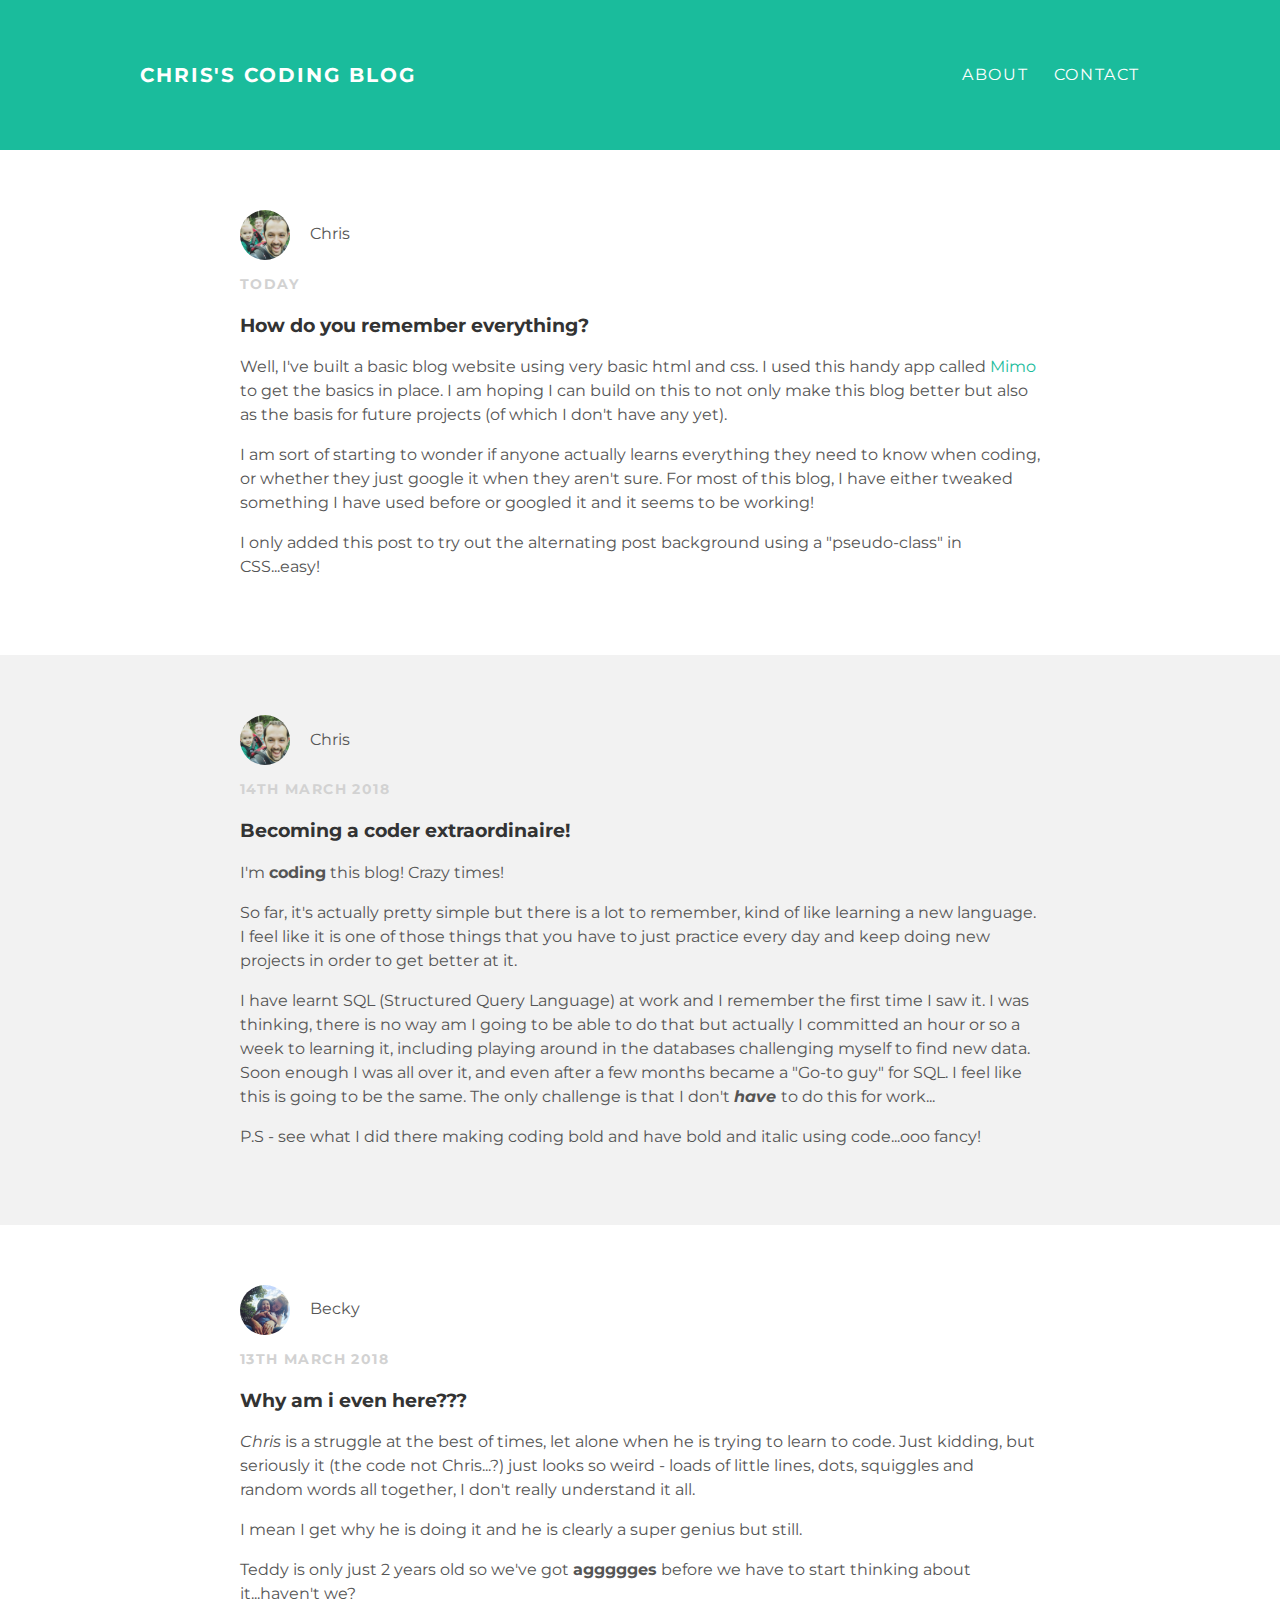
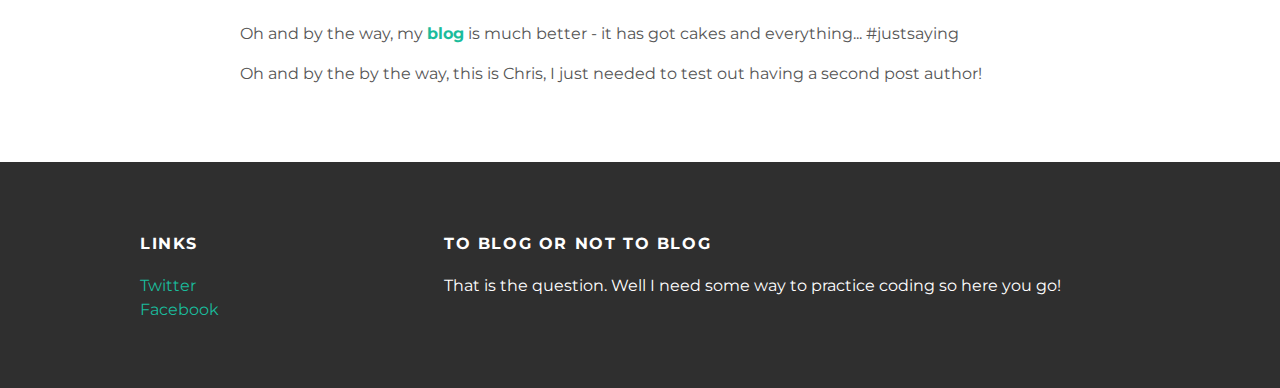
<file: index.html>
<!DOCTYPE html>
<html>
  <head>
    <title> Chris's coding Blog </title>
    <link rel="stylesheet" type="text/css" href="styles.css">
  </head>
  <body>
    <div id="header">
      <div class="container">
        <a id="header-title" href="index.html">Chris's coding blog</a>
        <ul id="header-nav">
          <li> <a href="about.html">About </a> </li>
          <li> <a href="mailto:bob@bob.com">Contact </a> </li>
        </ul>
        </div>
    </div>
    <div id="content">
      <div class="post-container">
        <div class="post">
          <div class="post-author">
            <img src="chris.png">
            <span>Chris</span>
          </div>
          <p class="post-date">Today</p>
          <h3 class="post-title">How do you remember everything?</h3>
          <div class="post-content">
            <p> Well, I've built a basic blog website using very basic html and css.
            I used this handy app called <a href="http://mimo.com">Mimo</a> to get the
          basics in place. I am hoping I can build on this to not only make this blog
        better but also as the basis for future projects (of which I don't have any yet). </p>
            <p> I am sort of starting to wonder if anyone actually learns everything
              they need to know when coding, or whether they just google it when they
              aren't sure. For most of this blog, I have either tweaked something
              I have used before or googled it and it seems to be working!</p>
              <p> I only added this post to try out the alternating post background
                using a "pseudo-class" in CSS...easy! </p>
          </div>
        </div>
      </div>
      <div class="post-container">
        <div class="post">
          <div class="post-author">
            <img src="chris.png">
            <span>Chris</span>
          </div>
          <p class="post-date">14th March 2018</p>
          <h3 class="post-title">Becoming a coder extraordinaire!</h3>
          <div class="post-content">
            <p> I'm <strong>coding</strong> this blog! Crazy times! </p>
            <p> So far, it's actually pretty simple but there is a lot to remember, kind of like
              learning a new language. I feel like it is one of those things that you have
              to just practice every day and keep doing new projects in order to get better
              at it. </p>
            <p>I have learnt SQL (Structured Query Language) at work and I remember
              the first time I saw it. I was thinking, there is no way am I going to be able to do
              that but actually I committed an hour or so a week to learning it,
              including playing around in the databases challenging myself to find new data.
            Soon enough I was all over it, and even after a few months became a "Go-to guy" for
            SQL. I feel like this is going to be the same. The only challenge is that I don't
            <em> <strong> have </strong> </em> to do this for work... </p>
            <p> P.S - see what I did there making coding bold and have bold and
              italic using code...ooo fancy! </p>
          </div>
        </div>
      </div>
      <div class="post-container">
        <div class="post">
          <div class="post-author">
            <img src="becky.png">
            <span>Becky</span>
          </div>
          <p class="post-date">13th March 2018</p>
          <h3 class="post-title">Why am i even here???</h3>
          <div class="post-content">
            <p> <em>Chris</em> is a struggle at the best of times, let alone
              when he is trying to learn to code. Just kidding, but seriously it (the code not Chris...?)
              just looks so weird - loads of little lines, dots, squiggles and
              random words all together, I don't really understand it all. </p>
            <p> I mean I get why he is doing it and he is clearly a super genius but still. </p>
            <p> Teddy is only just 2 years old so we've got <strong>aggggges</strong>
              before we have to start thinking about it...haven't we?</p>
            <p> Oh and by the way, my <strong><a href="wordpress.com">blog</a></strong>
              is much better - it has got cakes and everything... #justsaying</p>
            <p> Oh and by the by the way, this is Chris, I just needed to test
              out having a second post author! </p>
          </div>
        </div>
      </div>
    </div>
    <div id="footer">
      <div class="container">
        <div class="column">
          <h4>Links</h4>
          <p>
            <a href="https://twitter.com/">Twitter</a>
            <br>
            <a href="https://facebook.com/">Facebook</a>
          </p>
        </div>
        <div class="column">
          <h4>To blog or not to blog</h4>
          <p>That is the question. Well I need some way to practice coding so here you go!</p>
        </div>
      </div>
    </div>
  </body>
</html>
</file>
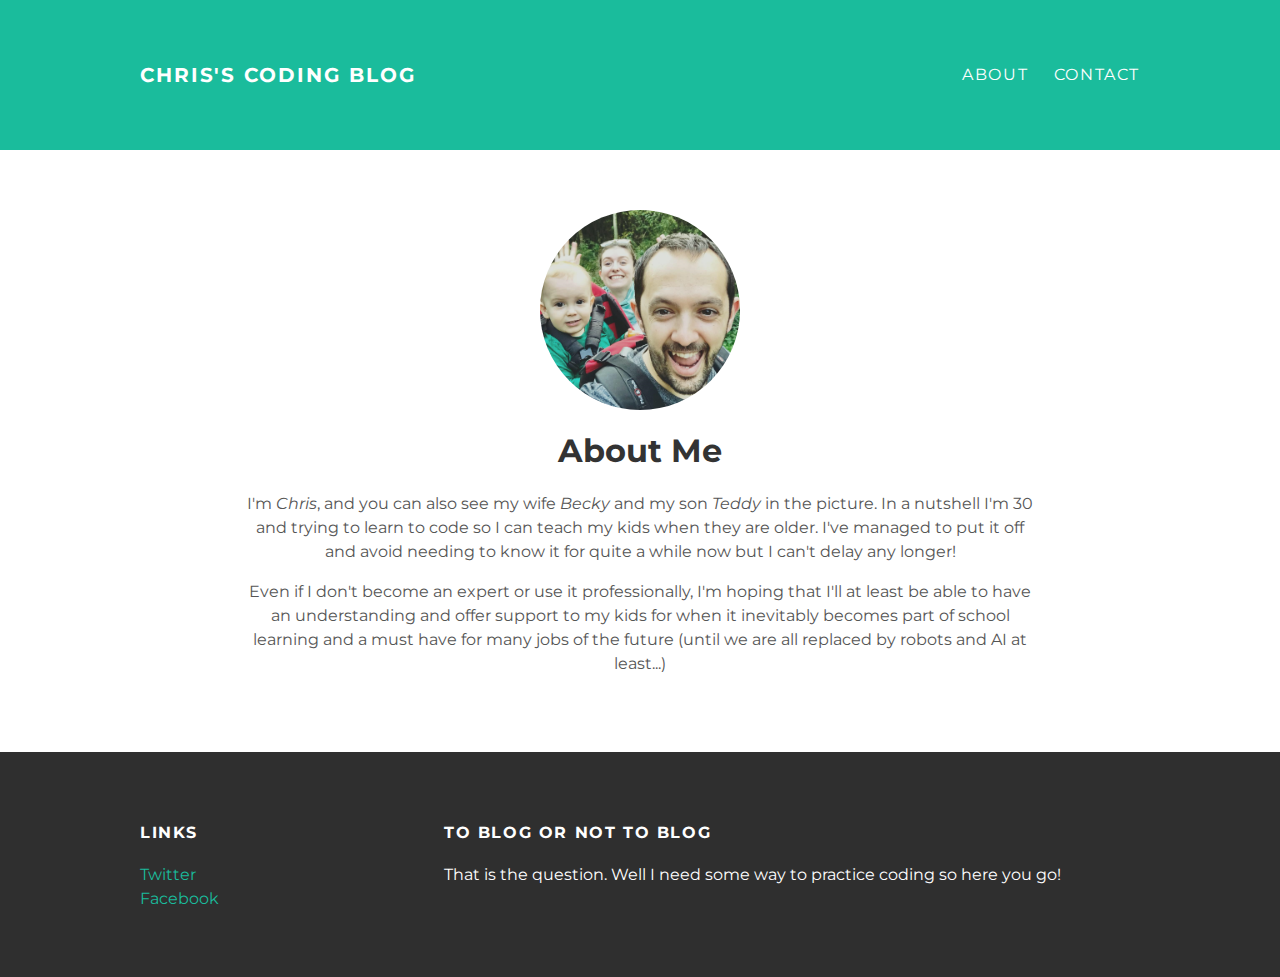
<file: about.html>
<!DOCTYPE html>
<html>
  <head>
    <title> Chris's coding Blog </title>
    <link rel="stylesheet" type="text/css" href="styles.css">
  </head>
  <body>
    <div id="header">
      <div class="container">
        <a id="header-title" href="index.html">Chris's coding blog</a>
        <ul id="header-nav">
          <li> <a href="about.html">About </a> </li>
          <li> <a href="mailto:bob@bob.com">Contact </a> </li>
        </ul>
        </div>
    </div>
    <div id="content">
      <div class="container">
        <div class="about">
          <div class="about-author">
            <img src="chris.png">
          </div>
          <h1 class="about-title">About Me</h1>
          <div class="about-content">
            <p> I'm <em>Chris</em>, and you can also see my
              wife <em>Becky</em> and my son <em>Teddy</em> in the picture.
              In a nutshell I'm 30 and trying to learn to code so I can teach
              my kids when they are older. I've managed to put it off and
              avoid needing to know it for quite a while now but I can't delay
              any longer!</p>
            <p> Even if I don't become an expert or use it professionally,
              I'm hoping that I'll at least be able to have an understanding
              and offer support to my kids for when it inevitably becomes part of
              school learning and a must have for many jobs of the future
              (until we are all replaced by robots and AI at least...)</p>
          </div>
        </div>
    </div>
    <div id="footer">
      <div class="container">
        <div class="column">
          <h4>Links</h4>
          <p>
            <a href="https://twitter.com/">Twitter</a>
            <br>
            <a href="https://facebook.com/">Facebook</a>
          </p>
        </div>
        <div class="column">
          <h4>To blog or not to blog</h4>
          <p>That is the question. Well I need some way to practice coding so here you go!</p>
        </div> <!-- about-content -->
      </div> <!-- about -->
    </div> <!-- container -->
  </body> <!-- content -->
</html>
</file>
<file: styles.css>
@import url(http://fonts.googleapis.com/css?family=Montserrat:400,700);

body {
  color: #555;
  margin: 0;
  font-family: 'Montserrat', sans-serif;
}
#header {
  background-color: #1abc9c;
  height: 150px;
  line-height: 150px;
}
#header a {
  color: white;
  text-decoration: none;
  text-transform: uppercase;
  letter-spacing: 0.1em;
}
#header a:hover {
  color: #222;
}
#header-title {
  display: block;
  float: left;
  font-size: 20px;
  font-weight: bold;
}
#header-nav {
  display: block;
  float: right;
  margin-top: 0;
}
#header-nav li {
  display: inline;
  padding-left: 20px;
}
.container {
  max-width: 1000px;
  margin: 0 auto;
}
#footer {
  background-color: #2f2f2f;
  padding: 50px 0;
}
.column {
  min-width: 300px;
  display: inline-block;
  vertical-align: top;
}
#footer h4 {
  color: white;
  text-transform: uppercase;
  letter-spacing: 0.1em;
}
#footer p {
  color: white;
}
a {
  color: #1abc9c;
  text-decoration: none;
}
a:hover {
  color: #F6A623;
}
.post, .about {
  max-width: 800px;
  margin: 0 auto;
  padding: 60px 0;
}
.post-author img {
  width: 50px;
  height: 50px;
  vertical-align: middle;
}
.post-author span {
  margin-left: 16px;
}
.about-author img {
  width: 200px;
  height: 200px;
  vertical-align: middle;
}
.post-date {
  color: #D2D2D2;
  font-size: 14px;
  font-weight: bold;
  text-transform: uppercase;
  letter-spacing: 0.1em;
}
h1, h2, h3, h4 {
  color: #333;
}
p {
  line-height: 1.5;
}
.about {
  text-align: center;
}
.post-author img, .about-author img {
  border-radius: 50%;
}
.post-container:nth-child(even) {background-color: #f2f2f2;
}
.post-content img {
  width: 100px;
  height: 100px;
  vertical-align: middle;
}
</file>
